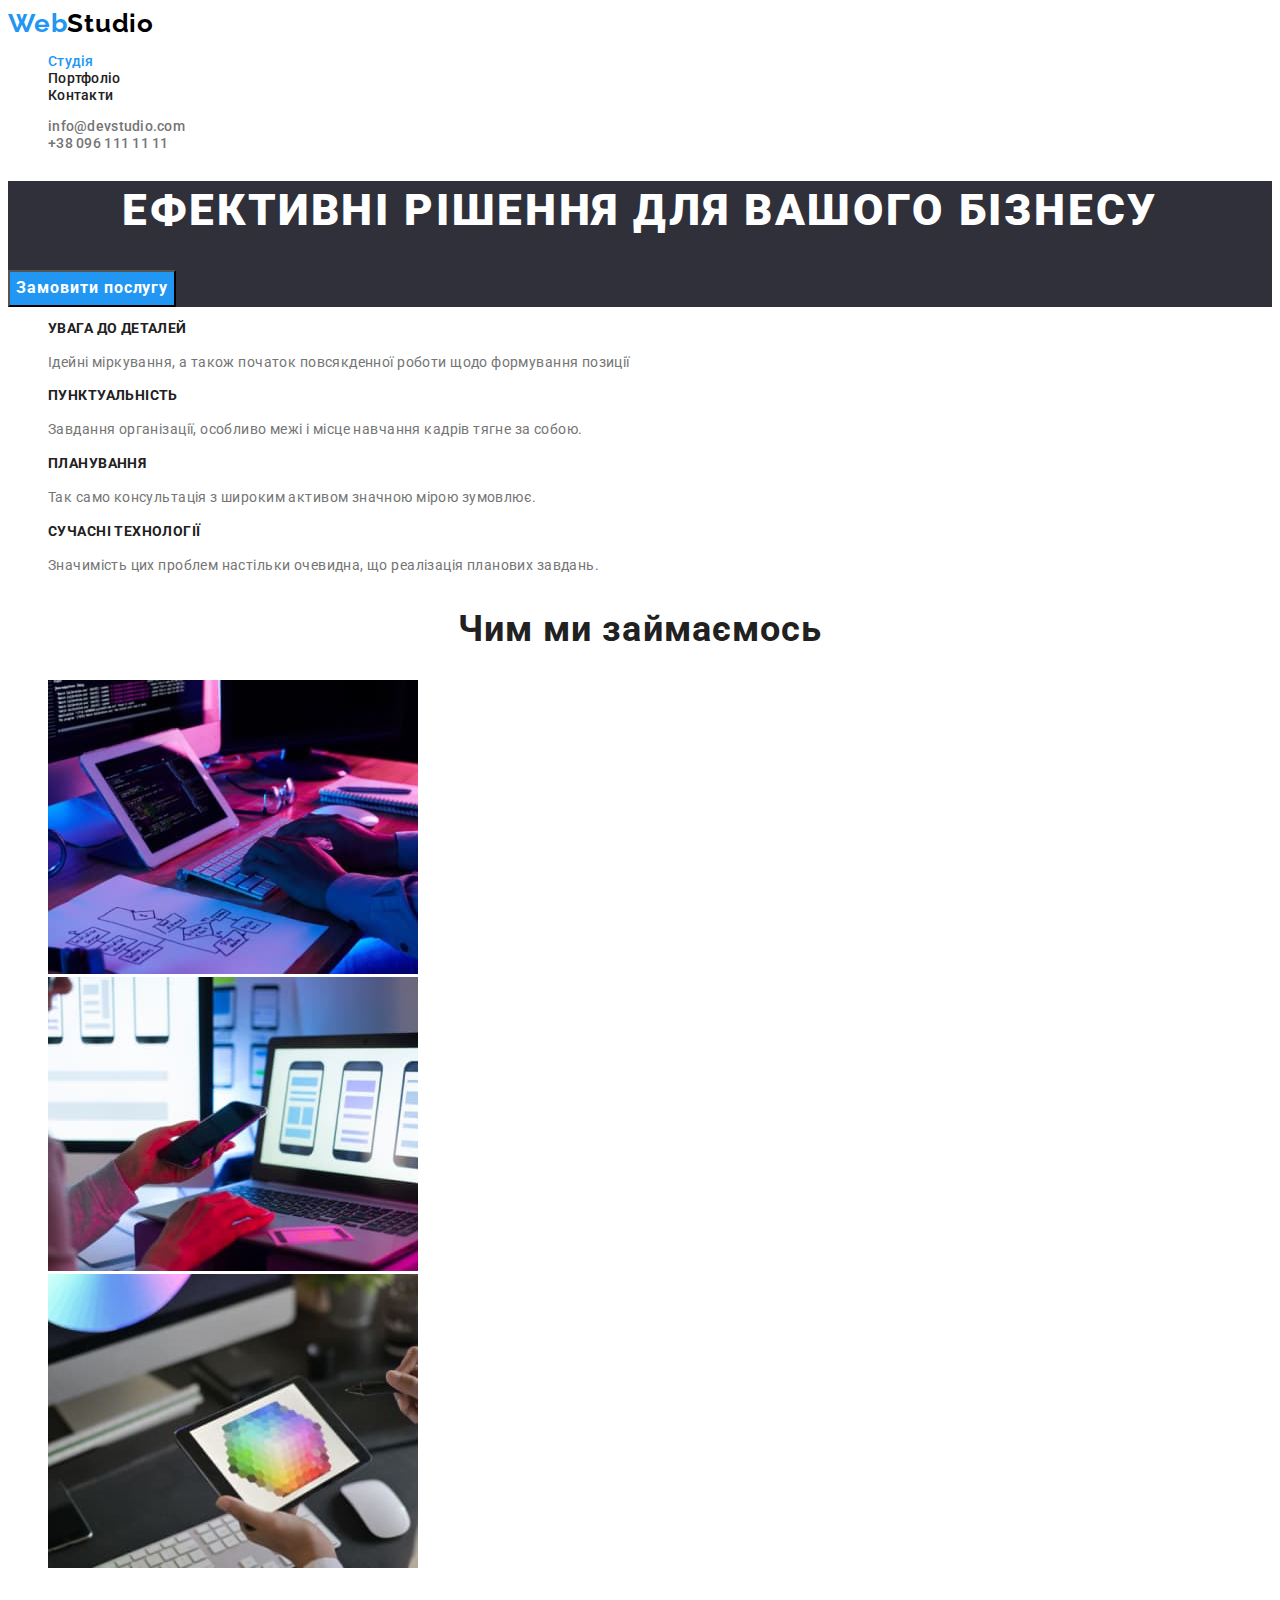
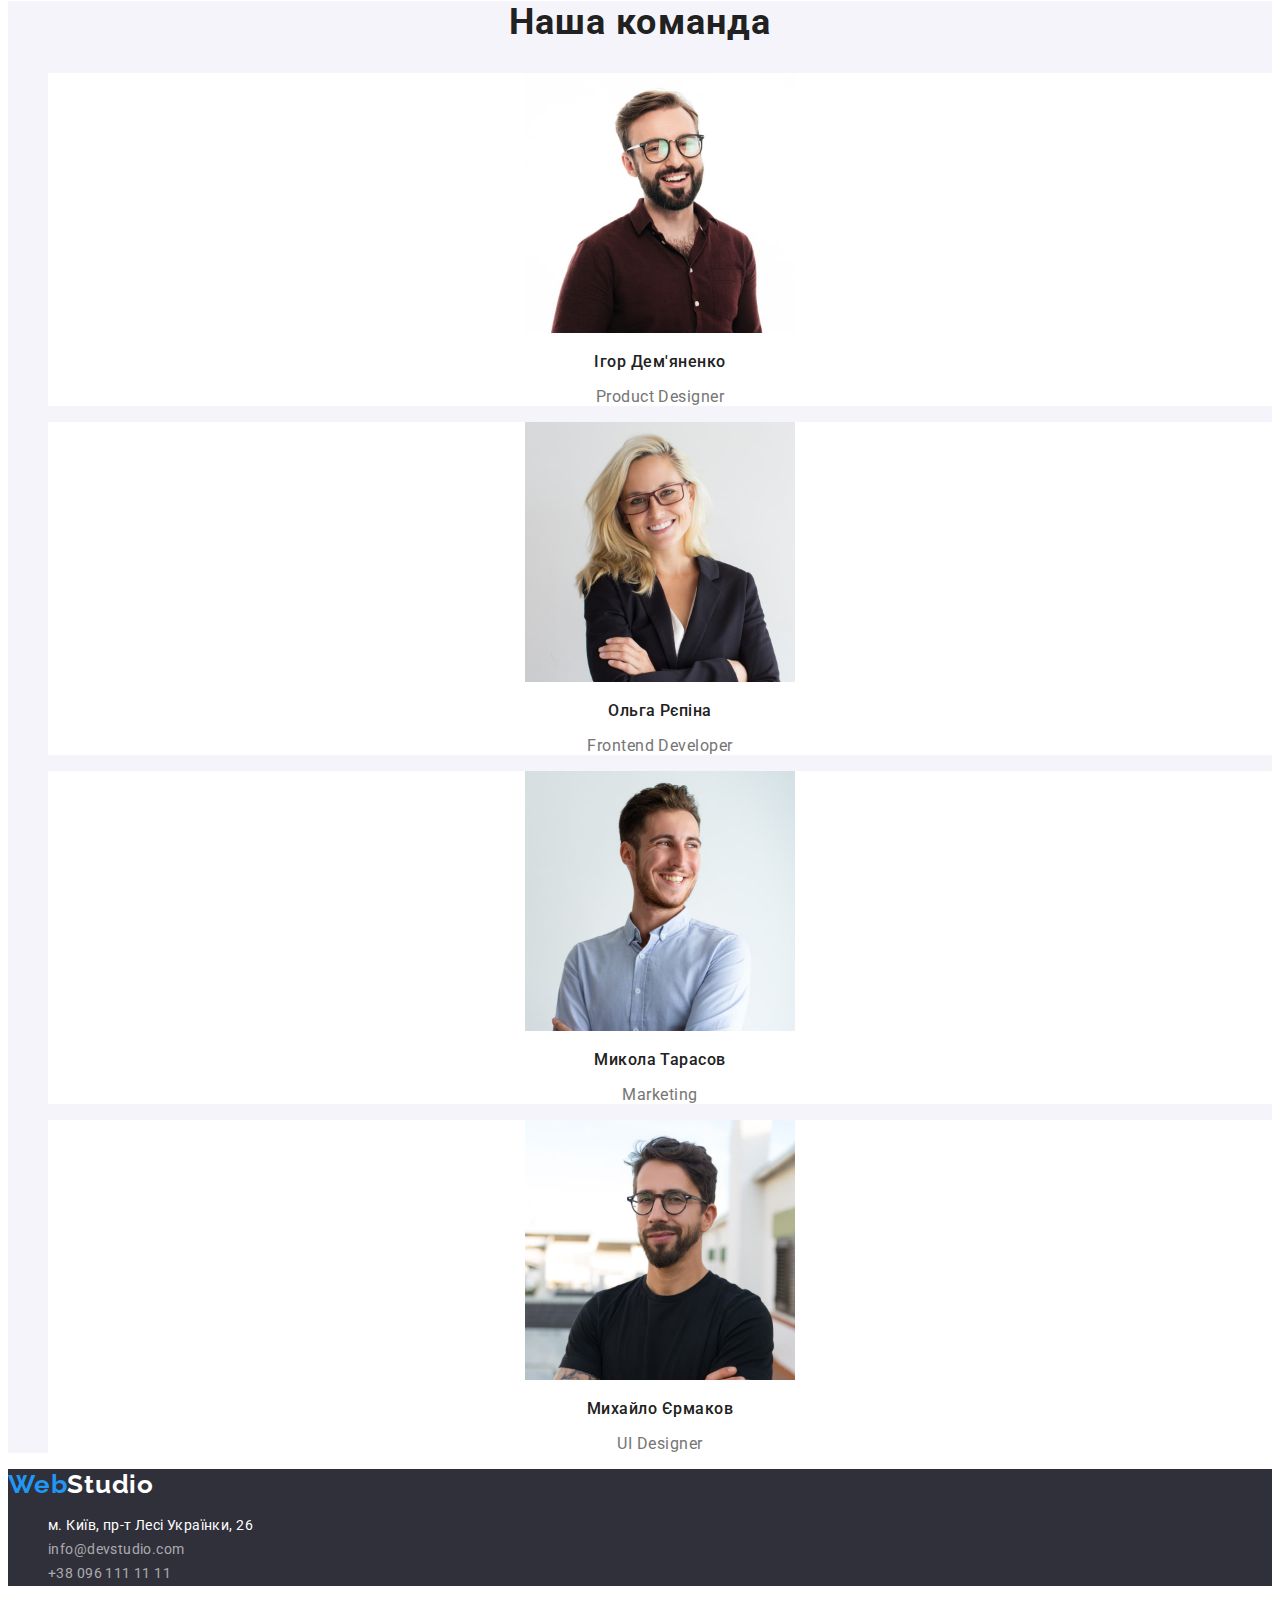
<file: index.html>
<!DOCTYPE html>
<html lang="en">
  <head>
    <meta charset="UTF-8" />
    <meta http-equiv="X-UA-Compatible" content="IE=edge" />
    <meta name="viewport" content="width=device-width, initial-scale=1.0" />
    <title>Document</title>
    <link rel="preconnect" href="https://fonts.googleapis.com" />
    <link rel="preconnect" href="https://fonts.gstatic.com" crossorigin />
    <link
      href="https://fonts.googleapis.com/css2?family=Raleway:wght@700&family=Roboto:wght@400;500;700;900&display=swap"
      rel="stylesheet"
    />
    <link rel="stylesheet" href="./css/styles.css" />
  </head>
  <body>
    <header>
      <nav class="site-nav">
        <a class="logo" href="./index.html" lang="en"><span class="logo-blue">Web</span>Studio</a>
        <ul class="list">
          <li><a class="link current" href="">Студія</a></li>
          <li><a class="link" href="./portfolio.html">Портфоліо</a></li>
          <li><a class="link" href="">Контакти</a></li>
        </ul>
      </nav>
      <ul class="list">
        <li>
          <a class="link-tel link" href="mailto:info@devstudio.com">info@devstudio.com</a>
        </li>
        <li>
          <a class="link-mail link" href="tel:+380961111111">+38 096 111 11 11</a>
        </li>
      </ul>
    </header>
    <main>
      <section class="hero">
        <h1 class="hero-title">Ефективні рішення для вашого бізнесу</h1>
        <button class="button" type="button">Замовити послугу</button>
      </section>
      <section class="features">
        <h2 class="visually-hidden">Принципи роботи</h2>
        <ul class="features-list list">
          <li class="features-item">
            <h3 class="features-title">Увага до деталей</h3>
            <p class="features-text">
              Ідейні міркування, а також початок повсякденної роботи щодо формування позиції
            </p>
          </li>
          <li class="features-item">
            <h3 class="features-title">Пунктуальність</h3>
            <p class="features-text">
              Завдання організації, особливо межі і місце навчання кадрів тягне за собою.
            </p>
          </li>
          <li class="features-item">
            <h3 class="features-title">Планування</h3>
            <p class="features-text">
              Так само консультація з широким активом значною мірою зумовлює.
            </p>
          </li>
          <li class="features-item">
            <h3 class="features-title">Сучасні технології</h3>
            <p class="features-text">
              Значимість цих проблем настільки очевидна, що реалізація планових завдань.
            </p>
          </li>
        </ul>
      </section>
      <section class="works">
        <h2 class="works-title">Чим ми займаємось</h2>
        <ul class="works-list list">
          <li class="works-item">
            <img src="./images/box1.jpg" alt="Десктопні додатки" width="370" />
          </li>
          <li class="works-item">
            <img src="./images/box2.jpg" alt="Мобільні додатки" width="370" />
          </li>
          <li class="works-item">
            <img src="./images/box3.jpg" alt="Дизайнерські рішення" width="370" />
          </li>
        </ul>
      </section>
      <section class="team">
        <h2 class="team-title">Наша команда</h2>
        <ul class="team-list list">
          <li class="team-item">
            <img src="./images/team1.jpg" alt="Product Designer" width="270" />
            <h3 class="team-item-title">Ігор Дем'яненко</h3>
            <p class="team-text">Product Designer</p>
          </li>
          <li class="team-item">
            <img src="./images/team2.jpg" alt="Frontend Developer" width="270" />
            <h3 class="team-item-title">Ольга Рєпіна</h3>
            <p class="team-text">Frontend Developer</p>
          </li>
          <li class="team-item">
            <img src="./images/team3.jpg" alt="Marketing" width="270" />
            <h3 class="team-item-title">Микола Тарасов</h3>
            <p class="team-text">Marketing</p>
          </li>
          <li class="team-item">
            <img src="./images/team4.jpg" alt="UI Designer" width="270" />
            <h3 class="team-item-title">Михайло Єрмаков</h3>
            <p class="team-text">UI Designer</p>
          </li>
        </ul>
      </section>
    </main>
    <footer class="footer">
      <a class="footer-logo" href="./index.html" lang="en"
        ><span class="logo-blue">Web</span>Studio</a
      >
      <address>
        <ul class="list">
          <li>
            <a class="address-link link-white link" href="https://goo.gl/maps/7Pf2VMsAinbCuJgP8"
              >м. Київ, пр-т Лесі Українки, 26</a
            >
          </li>
          <li>
            <a class="address-link link" href="mailto:info@devstudio.com">info@devstudio.com</a>
          </li>
          <li>
            <a class="address-link link" href="tel:+380961111111">+38 096 111 11 11</a>
          </li>
        </ul>
      </address>
    </footer>
  </body>
</html>
</file>
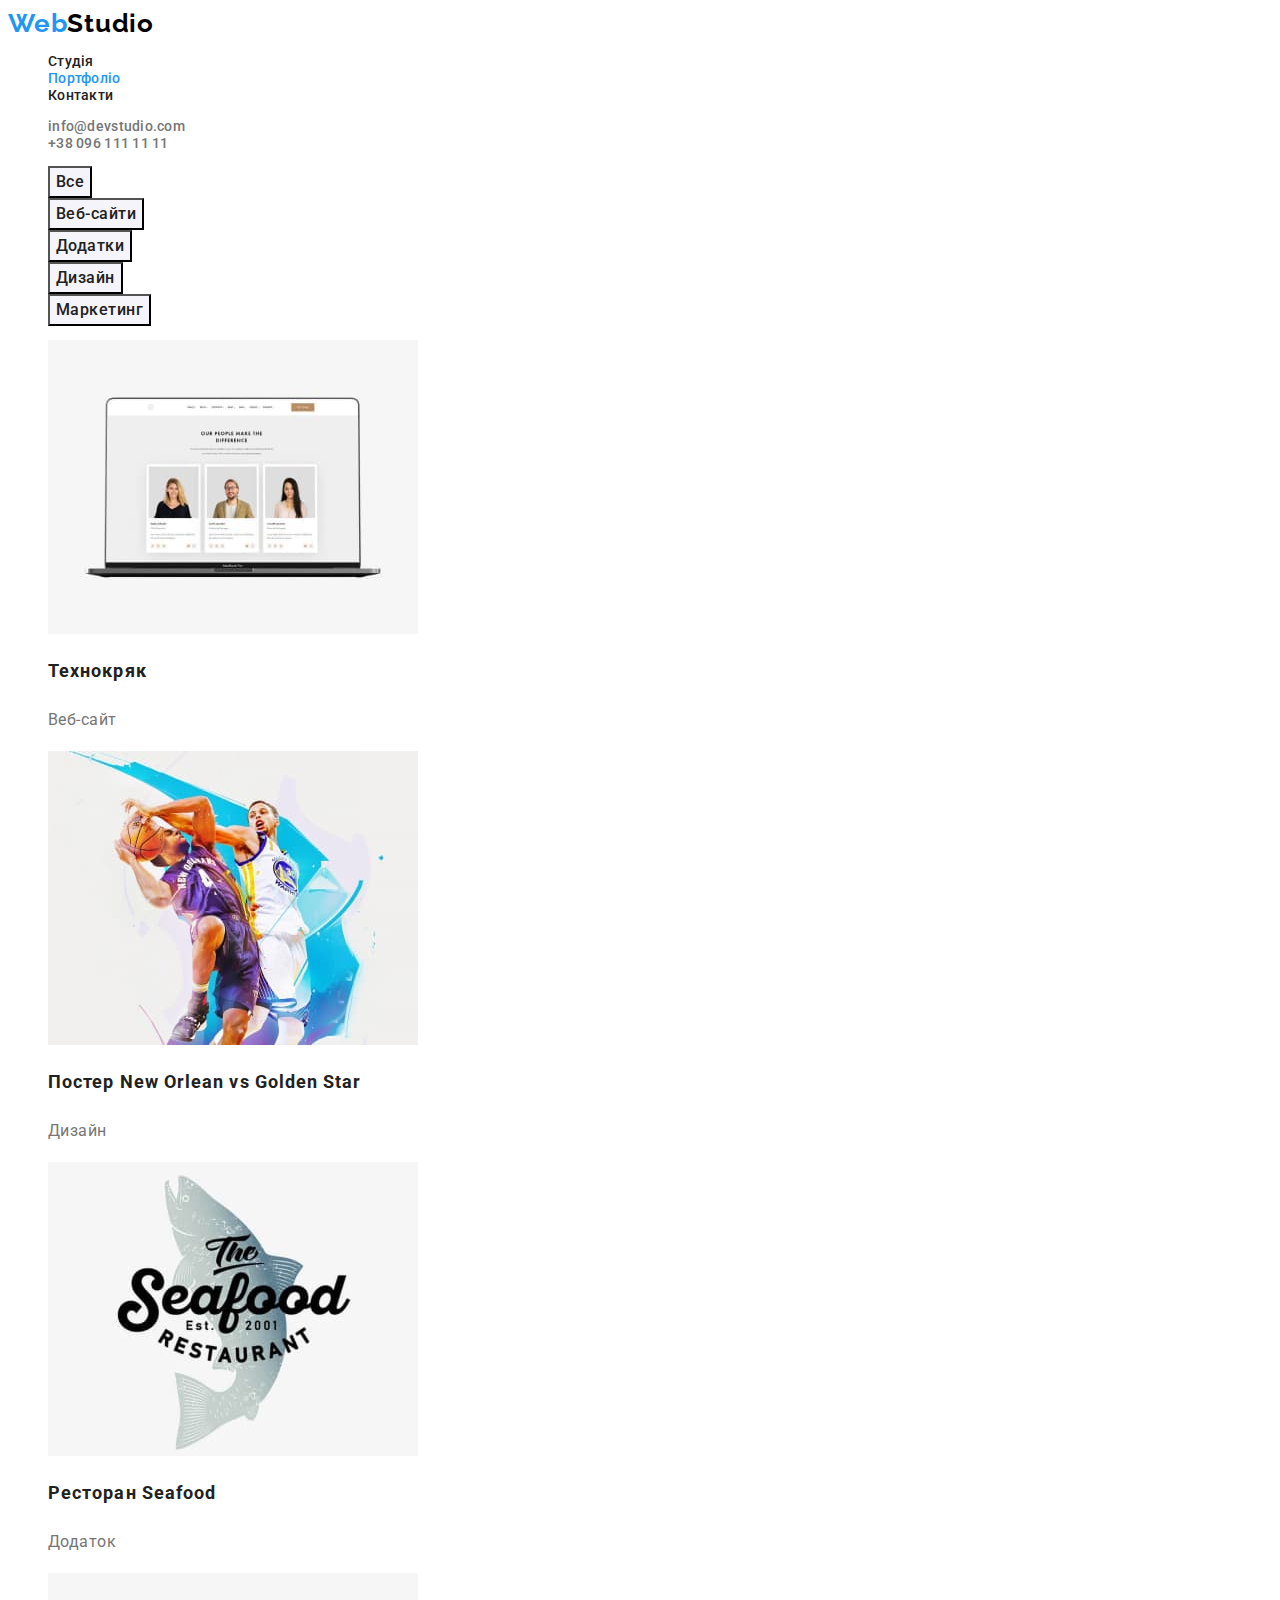
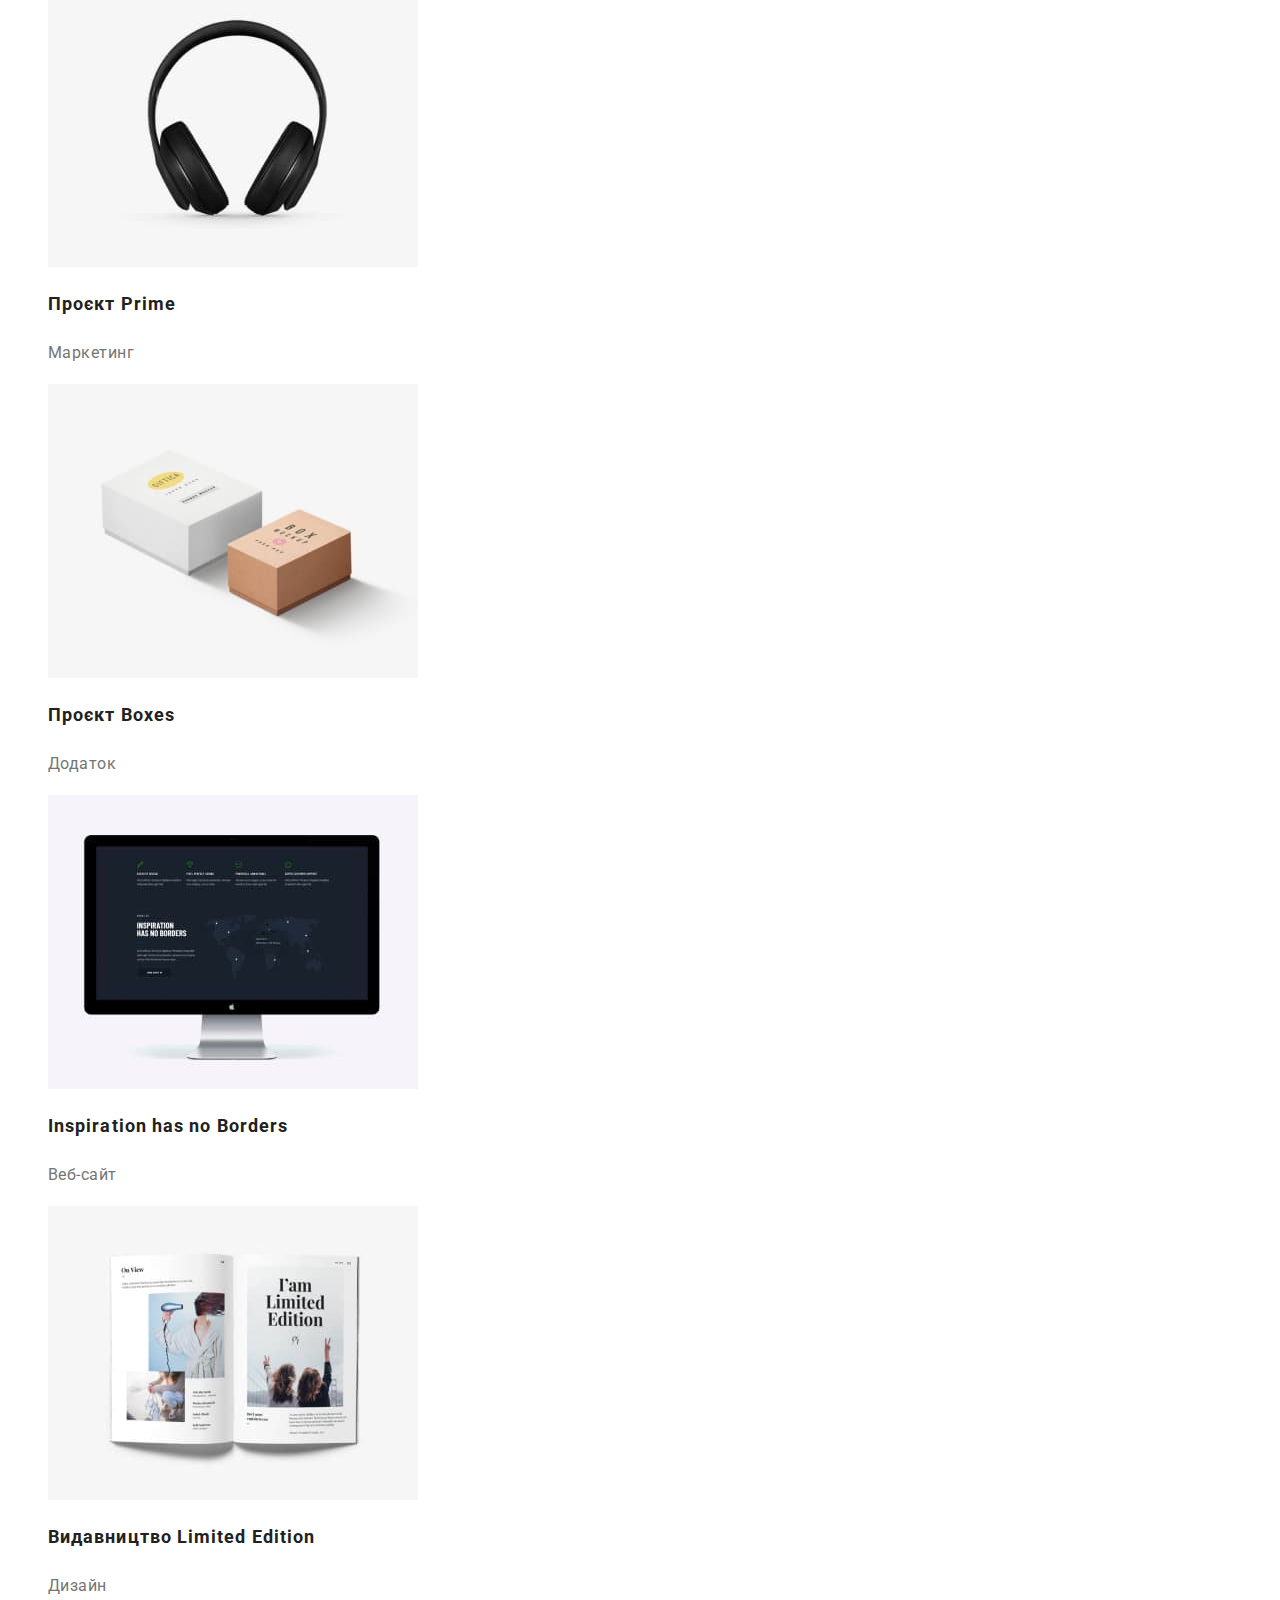
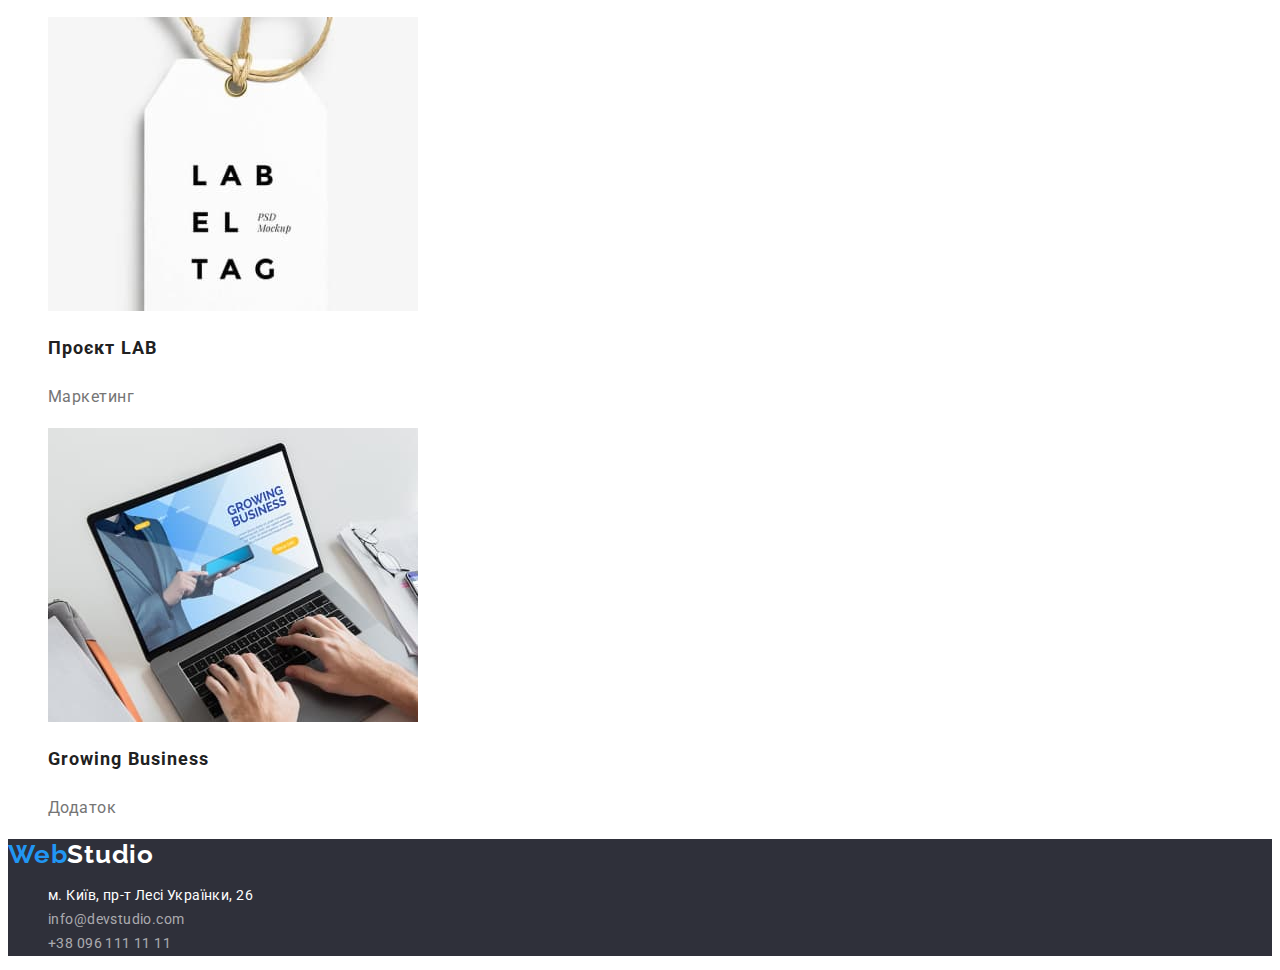
<file: portfolio.html>
<!DOCTYPE html>
<html lang="en">
  <head>
    <meta charset="UTF-8" />
    <meta http-equiv="X-UA-Compatible" content="IE=edge" />
    <meta name="viewport" content="width=device-width, initial-scale=1.0" />
    <title>Document</title>
     <link rel="preconnect" href="https://fonts.googleapis.com" />
    <link rel="preconnect" href="https://fonts.gstatic.com" crossorigin />
    <link
      href="https://fonts.googleapis.com/css2?family=Raleway:wght@700&family=Roboto:wght@400;500;700;900&display=swap"
      rel="stylesheet"
    />
    <link rel="stylesheet" href="./css/styles.css" />
  </head>
  <body>
    <header>
      <nav class="site-nav">
        <a class="logo" href="./index.html" lang="en"><span class="logo-blue">Web</span>Studio</a>
        <ul class="list">
          <li><a class="link" href="./index.html">Студія</a></li>
          <li><a class="link current" href="">Портфоліо</a></li>
          <li><a class="link" href="">Контакти</a></li>
        </ul>
      </nav>
      <ul class="list">
        <li>
          <a class="link-tel link" href="mailto:info@devstudio.com">info@devstudio.com</a>
        </li>
        <li>
          <a class="link-mail link" href="tel:+380961111111">+38 096 111 11 11</a>
        </li>
      </ul>
    </header>
    <main>
      <section class="projects">
        <h1 class="visually-hidden">Портфоліо</h1>
        <ul class="menu-list list">
          <li><button class="menu-list-item" type="button">Все</button></li>
          <li><button class="menu-list-item" type="button">Веб-сайти</button></li>
          <li><button class="menu-list-item" type="button">Додатки</button></li>
          <li><button class="menu-list-item" type="button">Дизайн</button></li>
          <li><button class="menu-list-item" type="button">Маркетинг</button></li>
        </ul>
        <ul class="projects-list list">
          <li class="projects-list-item">
            <a class="link" href="">
            <img src="./images/portfolio1.jpg" alt="Технокряк" />
            <h2 class="projects-title">Технокряк</h2>
            <p class="projects-text">Веб-сайт</p>
            </a>
          </li>
          <li>
            <a class="link" href="">
              <img src="./images/portfolio2.jpg" alt="New Orlean vs Golden Star" />
              <h2 class="projects-title">Постер New Orlean vs Golden Star</h2>
              <p class="projects-text">Дизайн</p>
            <a>
          </li>
          <li>
            <a class="link" href="">
              <img src="./images/portfolio3.jpg" alt="Seafood" />
              <h2 class="projects-title">Ресторан Seafood</h2>
              <p class="projects-text">Додаток</p>
            </a>
          </li>
          <li>
            <a class="link" href="">
              <img src="./images/portfolio4.jpg" alt="Prime" />
              <h2 class="projects-title">Проєкт Prime</h2>
              <p class="projects-text">Маркетинг</p>
            </a>
          </li>
          <li>
            <a class="link" href="">
              <img src="./images/portfolio5.jpg" alt="Boxes" />
              <h2 class="projects-title">Проєкт Boxes</h2>
              <p class="projects-text">Додаток</p>
            </a>
          </li>
          <li>
            <a class="link" href="">
              <img src="./images/portfolio6.jpg" alt="Inspiration has no Borders" />
              <h2 class="projects-title">Inspiration has no Borders</h2>
              <p class="projects-text">Веб-сайт</p>
            </a>
          </li>
          <li>
            <a class="link" href="">
              <img src="./images/portfolio7.jpg" alt="Limited Edition" />
              <h2 class="projects-title">Видавництво Limited Edition</h2>
              <p class="projects-text">Дизайн</p>
            </a>
          </li>
          <li>
            <a class="link" href="">
              <img src="./images/portfolio8.jpg" alt="LAB" />
              <h2 class="projects-title">Проєкт LAB</h2>
              <p class="projects-text">Маркетинг</p>
            </a>
          </li>
          <li>
            <a class="link" href="">
              <img src="./images/portfolio9.jpg" alt="Growing Business" />
              <h2 class="projects-title">Growing Business</h2>
              <p class="projects-text">Додаток</p>
            </a>
          </li>
        </ul>
      </section>
    </main>
    <footer class="footer">
      <a class="footer-logo" href="./index.html" lang="en"><span class="logo-blue">Web</span>Studio</a>
      <address>
        <ul class="list">
          <li>
            <a class="address-link link-white link" href="https://goo.gl/maps/7Pf2VMsAinbCuJgP8"
              >м. Київ, пр-т Лесі Українки, 26</a
            >
          </li>
          <li>
            <a class="address-link link" href="mailto:info@devstudio.com">info@devstudio.com</a>
          </li>
          <li>
            <a class="address-link link" href="tel:+380961111111">+38 096 111 11 11</a>
          </li>
        </ul>
      </address>
    </footer>
  </body>
</html>
</file>
<file: css/styles.css>
:root {
  --primary-text-color: #757575;
  --title-text-color: #212121;
  --accent-color: #2196f3;
  --primary-bg-color: #ffffff;
  --logo-color: #000000;
  --hero-bg-color: #2f303a;
  --button-bg-color: #2196f3;
  --button-color: #ffffff;
  --button-bg-accent-color: #188ce8;
  --team-bg-color: #f5f4fa;
  --footer-bg-color: #2f303a;
  --address-link-color: rgba(255, 255, 255, 0.6);
}
body {
  background-color: var(--primary-bg-color);
  color: var(--primary-text-color);
  font-family: 'Roboto', sans-serif;
  font-size: 14px;
}

/* -----------------------------header---------------------------*/

.site-nav {
}
.logo {
  font-family: 'Raleway', sans-serif;
  font-weight: 700;
  font-size: 26px;
  line-height: 1.19;
  color: var(--logo-color);
  text-decoration: none;
  letter-spacing: 0.03em;
}
.logo-blue {
  color: var(--accent-color);
}
.link {
  font-weight: 500;
  line-height: 1.14;
  letter-spacing: 0.02em;
  color: var(--title-text-color);
  text-decoration: none;
}
.link:hover,
.link:focus {
  color: var(--accent-color);
}
.current {
  color: var(--accent-color);
}
.link-tel,
.link-mail {
  color: var(--primary-text-color);
}
.list {
  list-style: none;
}

/* ------------------------------main--------------------- */

/* -----------------------------hero -----------------------*/
.hero {
  background-color: var(--hero-bg-color);
  text-align: center;
}
.hero-title {
  font-weight: 900;
  font-size: 44px;
  line-height: 1.36;
  text-transform: uppercase;
  letter-spacing: 0.06em;
  color: #ffffff;
}
.button {
  background-color: var(--button-bg-color);
  font-weight: 700;
  font-family: inherit;
  font-size: 16px;
  line-height: 1.88;
  display: flex;
  align-items: center;
  cursor: pointer;
  letter-spacing: 0.06em;
  color: var(--button-color);
}
.button:hover,
button:focus {
  background-color: var(--button-bg-accent-color);
}
/* -------------------------features ---------------------------*/

.features {
}
.visually-hidden {
  position: absolute;
  width: 1px;
  height: 1px;
  margin: -1px;
  border: 0;
  padding: 0;
  white-space: nowrap;
  clip-path: inset(100%);
  clip: rect(0 0 0 0);
  overflow: hidden;
}
.features-list {
}
.features-item {
}
.features-title {
  font-size: 14px;
  font-weight: 700;
  line-height: 1.14;
  text-transform: uppercase;
  letter-spacing: 0.03em;
  color: var(--title-text-color);
}
.features-text {
  line-height: 1.71;
  letter-spacing: 0.03em;
}

/* ---------------------works--------------------------------- */

.works {
}
.works-title {
  font-weight: 700;
  font-size: 36px;
  line-height: 1.17;
  text-align: center;
  letter-spacing: 0.03em;
  color: var(--title-text-color);
}
.works-list {
}
.works-item {
}
/* ------------------------------team-------------------------*/

.team {
  background-color: var(--team-bg-color);
}
.team-title {
  font-weight: 700;
  font-size: 36px;
  line-height: 1.17;
  text-align: center;
  letter-spacing: 0.03em;
  color: var(--title-text-color);
}
.team-list {
}
.team-item {
  background-color: var(--primary-bg-color);
  text-align: center;
}
.team-item-title {
  font-size: 16px;
  line-height: 1.19;
  font-weight: 500;
  letter-spacing: 0.03em;
  color: var(--title-text-color);
}
.team-text {
  font-size: 16px;
  line-height: 1.19;
  letter-spacing: 0.03em;
}
/* -----------------------footer----------------------------- */

.footer {
  background-color: var(--footer-bg-color);
}

.footer-logo {
  font-family: 'Raleway';
  font-weight: 700;
  font-size: 26px;
  line-height: 1.19;
  text-decoration: none;
  letter-spacing: 0.03em;
  color: #ffffff;
}
.address-link {
  font-style: normal;
  font-weight: 400;
  font-size: 14px;
  line-height: 1.71;
  letter-spacing: 0.03em;
  color: var(--address-link-color);
}
.link-white {
  color: #ffffff;
}
/* --------------------------projects----------------------------------- */

.menu-list {
}

.menu-list-item {
  background-color: #f5f4fa;
  font-family: inherit;
  font-weight: 500;
  font-size: 16px;
  line-height: 1.63;
  text-align: center;
  letter-spacing: 0.03em;
  cursor: pointer;
  color: var(--title-text-color);
}
.menu-list-item:hover,
.menu-list-item:focus {
  background-color: #2196f3;
  color: var(--button-color);
}
.projects-list {
}
.projects-list-item {
}

.projects-title {
  font-weight: 700;
  font-size: 18px;
  line-height: 2;
  letter-spacing: 0.06em;
  color: var(--title-text-color);
}
.projects-text {
  font-size: 16px;
  font-weight: 400;
  line-height: 1.88;
  letter-spacing: 0.03em;
  color: var(--primary-text-color);
}
</file>
